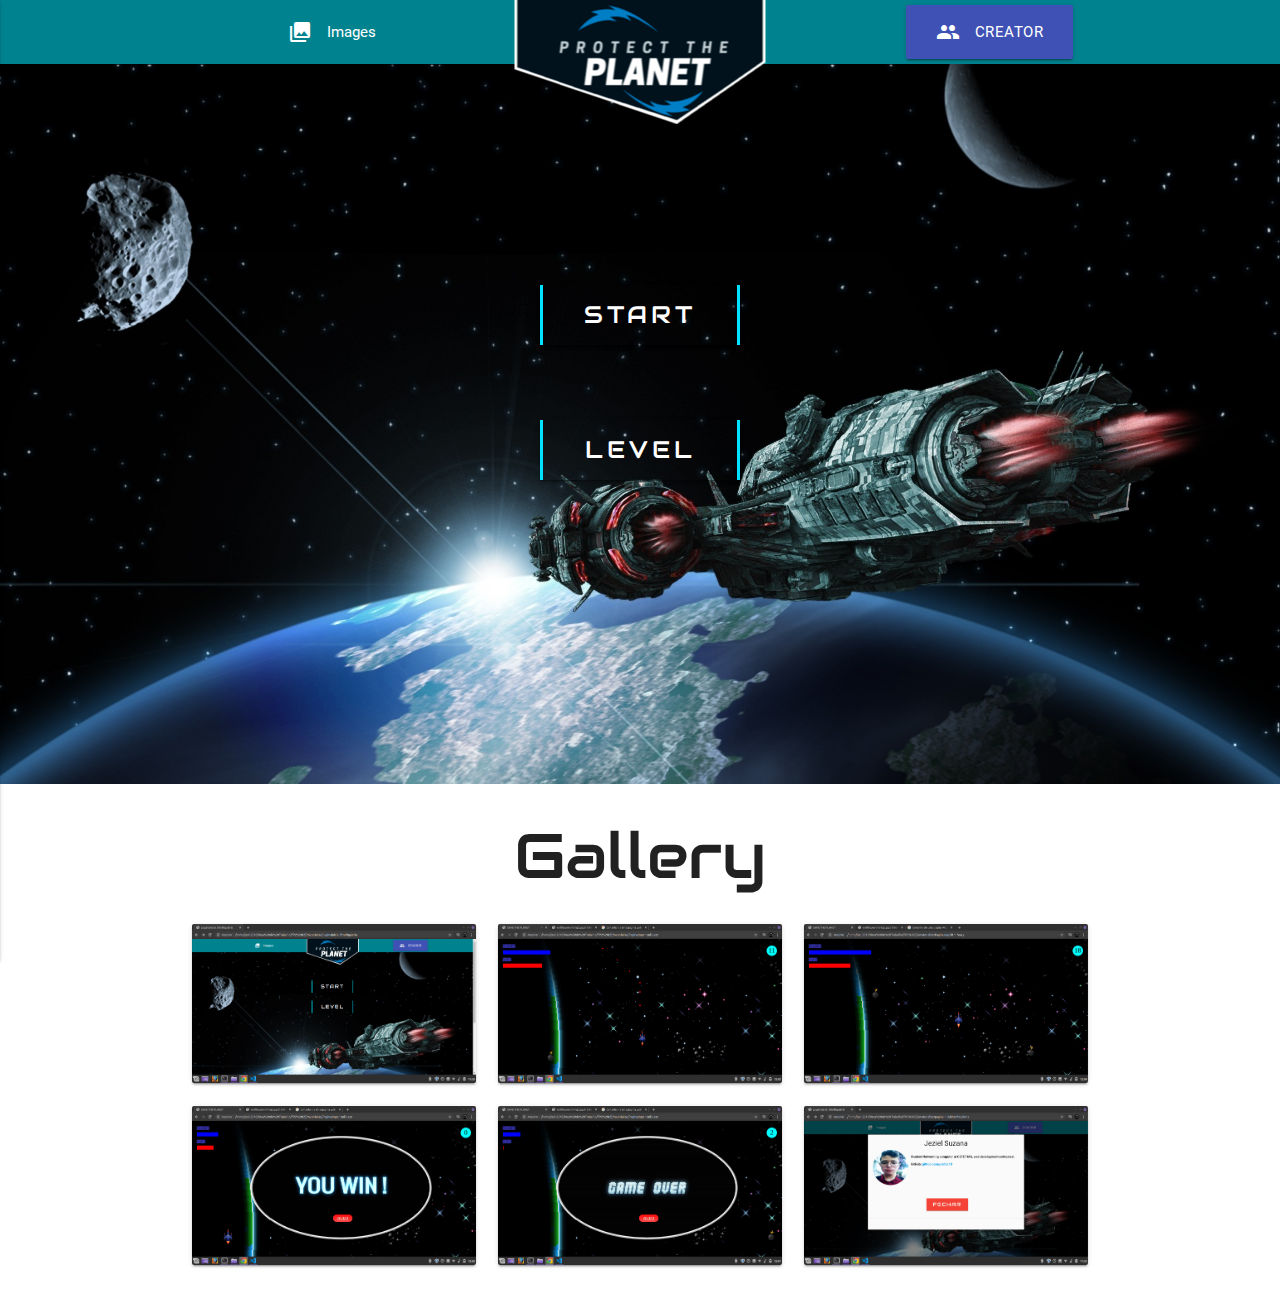
<file: index.html>
<!DOCTYPE html>
<html>

<head>
  <!--Import Google Icon Font-->
  <link href="https://fonts.googleapis.com/icon?family=Material+Icons" rel="stylesheet">
  <!--Import materialize.css-->
  <link type="text/css" rel="stylesheet" href="css/materialize.min.css" media="screen,projection" />
  <!--Arquivo: estilo.css-->
  <link rel="stylesheet" href="css/estilo.css">
  <!--Let browser know website is optimized for mobile-->
  <meta name="viewport" content="width=device-width, initial-scale=1.0" />

  <link rel="shortcut icon" href="imagens\Goodstuff-No-Nonsense-Free-Space-Space-shuttle.ico">
</head>

<body>
  <nav class="cyan darken-3">
    <div class="nav-wrapper container">
      <img src="images/oie_transparent (22)a.png" class="brand-logo center">
      <a href="#" data-activates="mobile" class="button-collapse"><i class="material-icons">menu</i></a>
      <ul class="left hide-on-med-and-down" style="margin-left: 9%;">
        <li><a href="#galeria"><i class="material-icons left">photo_library</i>Images</a></li>
      </ul>
      <ul class="right hide-on-med-and-down">
        <li><a href="#modalCriadores" class="modal-trigger indigo waves-effect waves-light btn-large"><i
              class="left material-icons">people</i>Creator</a></li>
      </ul>
      <ul class="side-nav" id="mobile">
        <li><a href="#galeria"><i class="material-icons left">photo_library</i>Imagens</a></li>
        <li><a href="#video"><i class="material-icons left">video_library</i>Video</a></li>
        <li><a href="#modalCriadores" class="modal-trigger indigo waves-effect waves-light btn-large"><i
              class="left material-icons"></i></a></li>
      </ul>
    </div>
  </nav>
  <div id="modalCriadores" class="modal modal-fixed-footer">
    <div class="modal-content">
      <h4 class="center">Jeziel Suzana</h4>
      <img src="images/jeziel.jpeg" style="width: 170px; height: 170px; border-radius: 100%; position: absolute;">
      <p style="margin: 5% 0 0 26%;"><b>Student Computer Network at CEFET-MG, web development enthusiast.</b></p>
      <p style="margin: 2% 0 0 26%;"><b>GitHub: <a href="http://github.com/jezil2210">github.com/jezil2210</a></b></p> 
    </div>
    <div class="modal-footer">
      <a class="red btn modal-close modal-action" style="margin: -70px -364px;">Fechar</a>
    </div>
  </div>

  <img class="responsive-img" src="images/discovery.jpg">


  <div id="div">

    <a class="btn" id="btn_start">
      <svg>
        <rect>

        </rect>
      </svg>
      START

    </a>

    <a class="btn" id="btn_nivel"><svg>
        <rect></rect>
      </svg>LEVEL</a>

  </div>



  <!-- imagens -->

  <div id="galeria" class="container">
    <h1 class="center">Gallery</h1>

    <div class="row">

      <div class="col s12 m6 l4">
        <img src="images/image1.png" class="responsive-img card materialboxed">
      </div>
      <div class="col s12 m6 l4">
        <img src="images/image5.png" class="responsive-img card materialboxed">
      </div>
      <div class="col s12 m6 l4">
        <img src="images/image3.png" class="responsive-img card materialboxed">
      </div>
      <div class="col s12 m6 l4">
        <img src="images/image6.png" class="responsive-img card materialboxed">
      </div>
      <div class="col s12 m6 l4">
        <img src="images/image4.png" class="responsive-img card materialboxed">
      </div>
      <div class="col s12 m6 l4">
        <img src="images/image2.png" class="responsive-img card materialboxed">
      </div>
    </div>
  </div>

  <!--Import jQuery before materialize.js-->
  <script type="text/javascript" src="https://code.jquery.com/jquery-3.2.1.min.js"></script>
  <script type="text/javascript" src="js/materialize.min.js"></script>

  <script type="text/javascript">
    $(".button-collapse").sideNav();

    $(document).ready(function () {

      $('.modal').modal();
    });

    let div = document.querySelector("div")
    let level 
    let btn_nivel = document.querySelector("#btn_nivel")
    let btn_start = document.querySelector("#btn_start")

    btn_nivel.addEventListener("click", () => {
      btn_nivel.remove()

      let btn_eazy = document.createElement("a")
      let btn_normal = document.createElement("a")
      let btn_hard = document.createElement("a")

      let text_eazy = document.createTextNode("EAZY")
      let text_normal = document.createTextNode("NORMAL")
      let text_hard = document.createTextNode("HARD")

      btn_eazy.appendChild(text_eazy)
      btn_normal.appendChild(text_normal)
      btn_hard.appendChild(text_hard)

      btn_eazy.classList.add("btn")
      btn_normal.classList.add("btn")
      btn_hard.classList.add("btn")

      btn_eazy.id = "btn_eazy"
      btn_normal.id = "btn_normal"
      btn_hard.id = "btn_hard"

      div.append(btn_eazy)
      div.append(btn_normal)
      div.append(btn_hard)

      btn_eazy.addEventListener('click', () => {
        btn_eazy.style.backgroundColor = "#00e2ff"
        btn_normal.style.backgroundColor = "transparent"
        btn_hard.style.backgroundColor = "transparent"
        level = "eazy"
      })

      btn_normal.addEventListener('click', () => {
        btn_eazy.style.backgroundColor = "transparent"
        btn_normal.style.backgroundColor = "#00e2ff"
        btn_hard.style.backgroundColor = "transparent"
        level = "normal"
      })

      btn_hard.addEventListener('click', () => {
        btn_eazy.style.backgroundColor = "transparent"
        btn_normal.style.backgroundColor = "transparent"
        btn_hard.style.backgroundColor = "#00e2ff"
        level = "hard"
      })

    })

    btn_start.addEventListener('click', () => {
        if(level == null){
          alert('Please Choose a level')
        }else{
          window.location.href = "PaginaJogo.html?" + level
        }
      })
  </script>
</body>

</html>
</file>
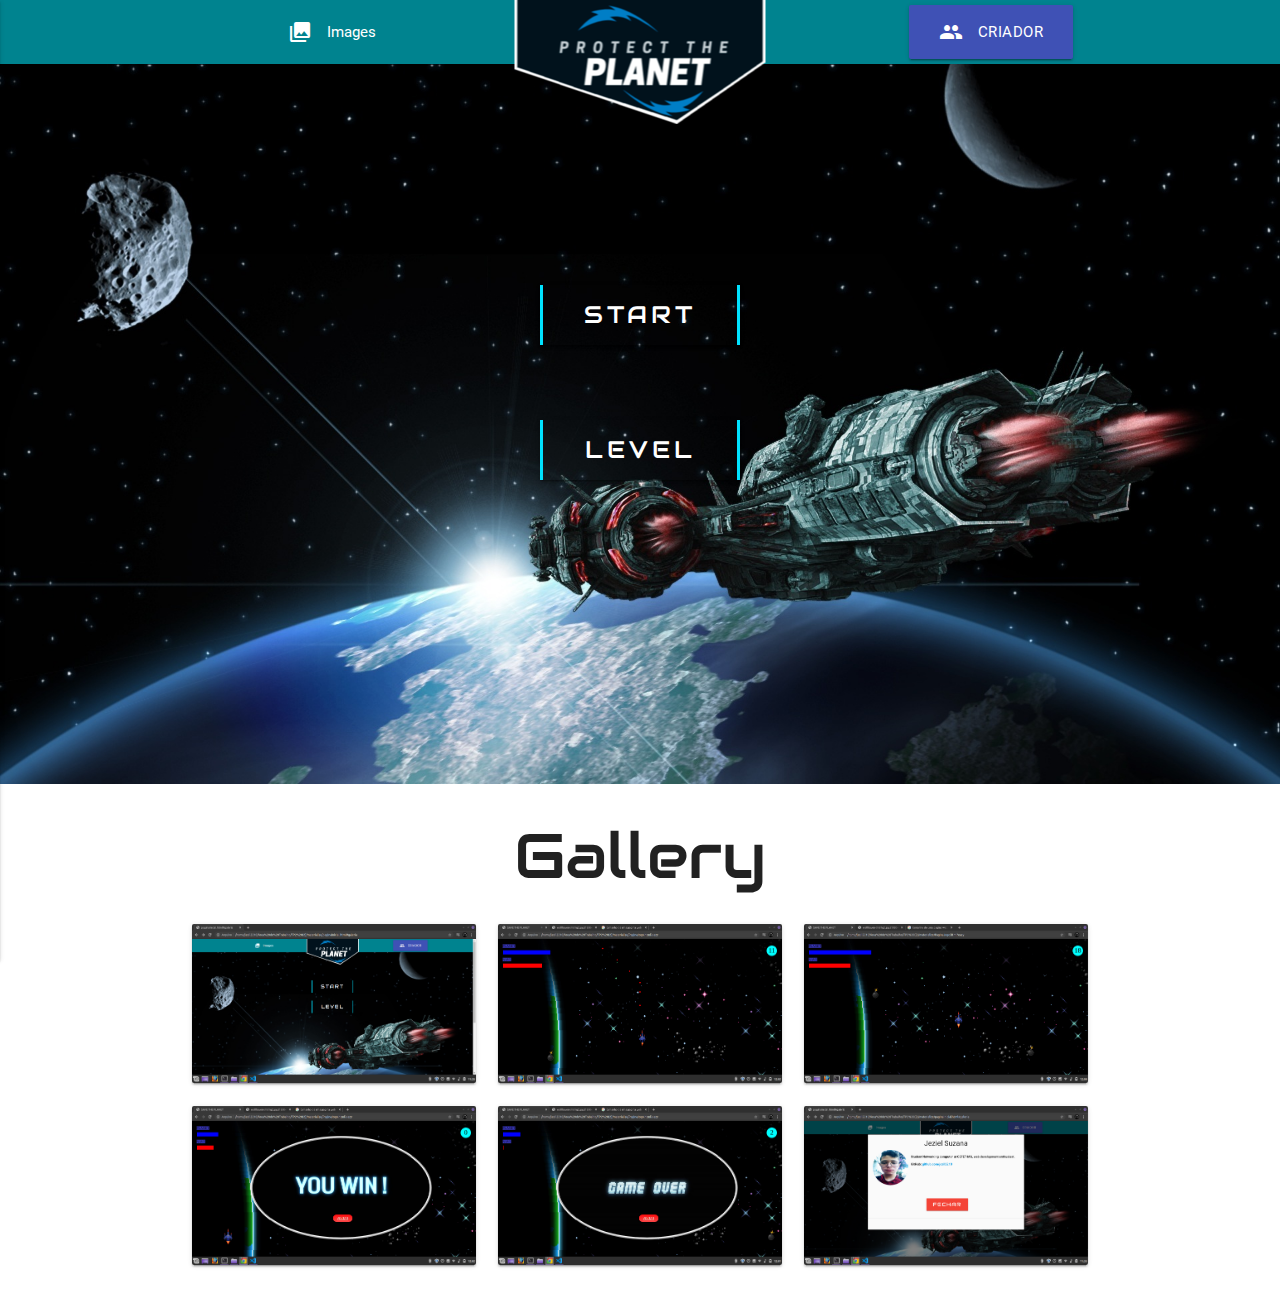
<file: paginainicial.html>
<!DOCTYPE html>
<html>

<head>
  <!--Import Google Icon Font-->
  <link href="https://fonts.googleapis.com/icon?family=Material+Icons" rel="stylesheet">
  <!--Import materialize.css-->
  <link type="text/css" rel="stylesheet" href="css/materialize.min.css" media="screen,projection" />
  <!--Arquivo: estilo.css-->
  <link rel="stylesheet" href="css/estilo.css">
  <!--Let browser know website is optimized for mobile-->
  <meta name="viewport" content="width=device-width, initial-scale=1.0" />

  <link rel="shortcut icon" href="imagens\Goodstuff-No-Nonsense-Free-Space-Space-shuttle.ico">
</head>

<body>
  <nav class="cyan darken-3">
    <div class="nav-wrapper container">
      <img src="images/oie_transparent (22)a.png" class="brand-logo center">
      <a href="#" data-activates="mobile" class="button-collapse"><i class="material-icons">menu</i></a>
      <ul class="left hide-on-med-and-down" style="margin-left: 9%;">
        <li><a href="#galeria"><i class="material-icons left">photo_library</i>Images</a></li>
      </ul>
      <ul class="right hide-on-med-and-down">
        <li><a href="#modalCriadores" class="modal-trigger indigo waves-effect waves-light btn-large"><i
              class="left material-icons">people</i>Criador</a></li>
      </ul>
      <ul class="side-nav" id="mobile">
        <li><a href="#galeria"><i class="material-icons left">photo_library</i>Imagens</a></li>
        <li><a href="#video"><i class="material-icons left">video_library</i>Video</a></li>
        <li><a href="#modalCriadores" class="modal-trigger indigo waves-effect waves-light btn-large"><i
              class="left material-icons"></i></a></li>
      </ul>
    </div>
  </nav>
  <div id="modalCriadores" class="modal modal-fixed-footer">
    <div class="modal-content">
      <h4 class="center">Jeziel Suzana</h4>
      <img src="images/jeziel.jpeg" style="width: 170px; height: 170px; border-radius: 100%; position: absolute;">
      <p style="margin: 5% 0 0 26%;"><b>Student Networking computer at CEFET-MG, web development enthusiast.</b></p>
      <p style="margin: 2% 0 0 26%;"><b>GitHub: <a href="http://github.com/jezil2210">github.com/jezil2210</a></b></p> 
    </div>
    <div class="modal-footer">
      <a class="red btn modal-close modal-action" style="margin: -70px -364px;">Fechar</a>
    </div>
  </div>

  <img class="responsive-img" src="images/discovery.jpg">


  <div id="div">

    <a class="btn" id="btn_start">
      <svg>
        <rect>

        </rect>
      </svg>
      START

    </a>

    <a class="btn" id="btn_nivel"><svg>
        <rect></rect>
      </svg>LEVEL</a>

  </div>



  <!-- imagens -->

  <div id="galeria" class="container">
    <h1 class="center">Gallery</h1>

    <div class="row">

      <div class="col s12 m6 l4">
        <img src="images/image1.png" class="responsive-img card materialboxed">
      </div>
      <div class="col s12 m6 l4">
        <img src="images/image5.png" class="responsive-img card materialboxed">
      </div>
      <div class="col s12 m6 l4">
        <img src="images/image3.png" class="responsive-img card materialboxed">
      </div>
      <div class="col s12 m6 l4">
        <img src="images/image6.png" class="responsive-img card materialboxed">
      </div>
      <div class="col s12 m6 l4">
        <img src="images/image4.png" class="responsive-img card materialboxed">
      </div>
      <div class="col s12 m6 l4">
        <img src="images/image2.png" class="responsive-img card materialboxed">
      </div>
    </div>
  </div>

  <!--Import jQuery before materialize.js-->
  <script type="text/javascript" src="https://code.jquery.com/jquery-3.2.1.min.js"></script>
  <script type="text/javascript" src="js/materialize.min.js"></script>

  <script type="text/javascript">
    $(".button-collapse").sideNav();

    $(document).ready(function () {

      $('.modal').modal();
    });

    let div = document.querySelector("div")
    let level 
    let btn_nivel = document.querySelector("#btn_nivel")
    let btn_start = document.querySelector("#btn_start")

    btn_nivel.addEventListener("click", () => {
      btn_nivel.remove()

      let btn_eazy = document.createElement("a")
      let btn_normal = document.createElement("a")
      let btn_hard = document.createElement("a")

      let text_eazy = document.createTextNode("EAZY")
      let text_normal = document.createTextNode("NORMAL")
      let text_hard = document.createTextNode("HARD")

      btn_eazy.appendChild(text_eazy)
      btn_normal.appendChild(text_normal)
      btn_hard.appendChild(text_hard)

      btn_eazy.classList.add("btn")
      btn_normal.classList.add("btn")
      btn_hard.classList.add("btn")

      btn_eazy.id = "btn_eazy"
      btn_normal.id = "btn_normal"
      btn_hard.id = "btn_hard"

      div.append(btn_eazy)
      div.append(btn_normal)
      div.append(btn_hard)

      btn_eazy.addEventListener('click', () => {
        btn_eazy.style.backgroundColor = "#00e2ff"
        btn_normal.style.backgroundColor = "transparent"
        btn_hard.style.backgroundColor = "transparent"
        level = "eazy"
      })

      btn_normal.addEventListener('click', () => {
        btn_eazy.style.backgroundColor = "transparent"
        btn_normal.style.backgroundColor = "#00e2ff"
        btn_hard.style.backgroundColor = "transparent"
        level = "normal"
      })

      btn_hard.addEventListener('click', () => {
        btn_eazy.style.backgroundColor = "transparent"
        btn_normal.style.backgroundColor = "transparent"
        btn_hard.style.backgroundColor = "#00e2ff"
        level = "hard"
      })

    })

    btn_start.addEventListener('click', () => {
        if(level == null){
          alert('Please Choose a level')
        }else{
          window.location.href = "PaginaJogo.html?" + level
        }
      })
  </script>
</body>

</html>
</file>
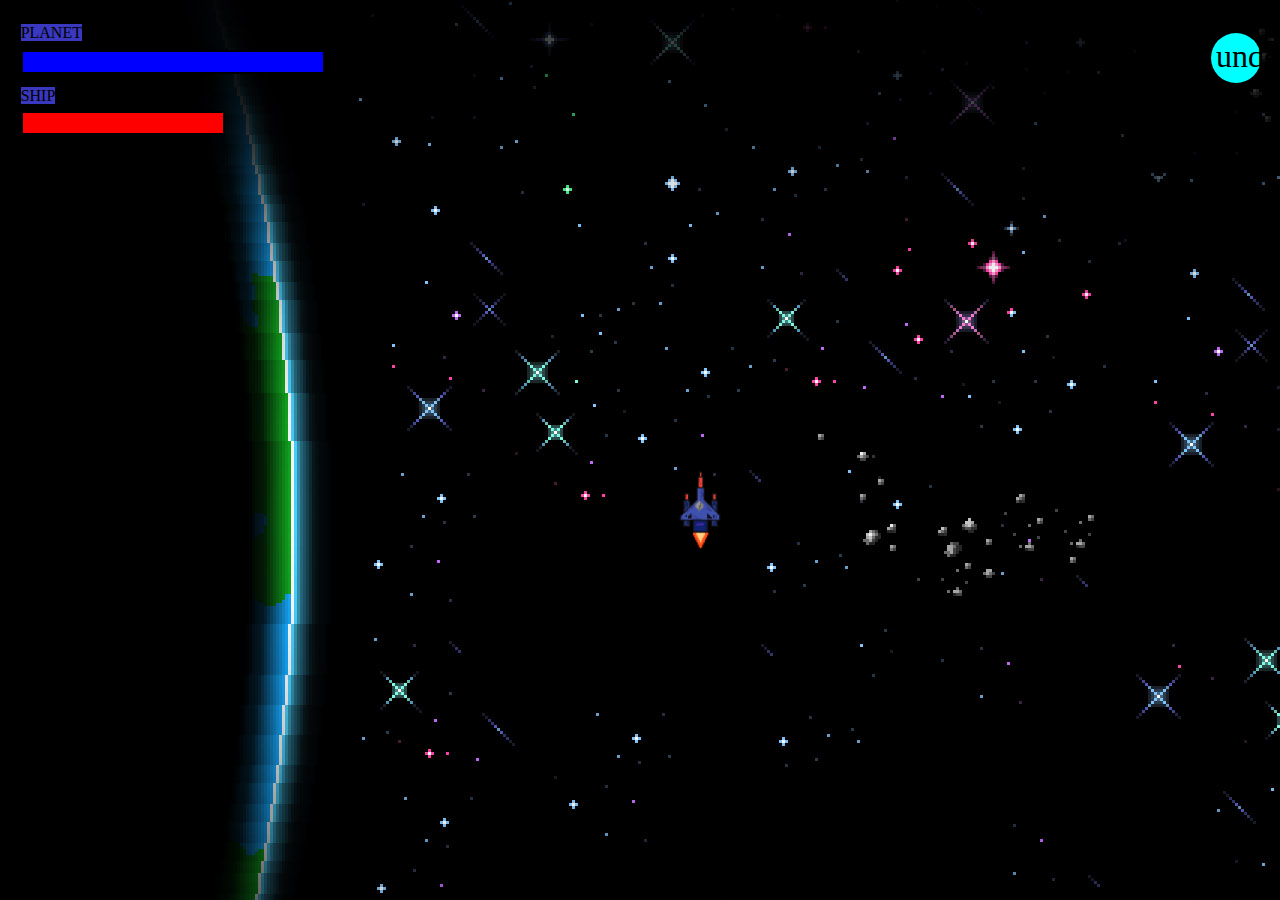
<file: PaginaJogo.html>
<!DOCTYPE html>
<html lang="pt-br">
  <head>
    <meta charset="utf-8">
    <link rel="stylesheet" href="css/CSSjogo.css">
    <script type="text/javascript" src="js/jscript.js"></script>
    <title>SAVE THE PLANET</title>
  </head>

  <body>

      <div id="painel" style="margin: -2% 0 0 1%">
          <p style="position: absolute; margin-top: -2%;" ><mark>PLANET</mark></p>
          <div id="medidorPlaneta">
              <div id="barraPlaneta"></div>
          </div>
          <p style="position: absolute; margin-top: 1%;" ><mark>SHIP</mark></p>
          <div id="medidorNave">
            <div id="barraNave"></div>
          </div>
          <div id="contBombas"><div id="num" style="font-size:32px; text-align: center; margin:10%;"></div></div>
       </div>

       <div id="MsgTela" class="MsgTela">
            <button id="botaoJogar" class="botaoJogar">START</button>
       </div>

       <div id="naveJog" class="naveJog"></div>
       <div id="telaMsg" class="telaMsg">
             <button id="button_back"><a href="index.html" style="color:inherit;">BACK</a></button>
       </div>

  </body>

</html>
</file>
<file: css/estilo.css>
@import url('https://fonts.googleapis.com/css?family=Audiowide');

#galeria h1{
    font-family: 'Audiowide', cursive;
}
/* INCIO do Codigo retirado do video: https://www.youtube.com/watch?v=iLTsfFFGzl4&t=52s */

.btn{
  position: absolute;
  transform: translate(-50%,-50%);
  width: 200px;
  height: 60px;
  text-align: center;
  line-height: 60px;
  font-family: 'Audiowide', cursive;
  text-transform: uppercase;
  font-size: 24px;
  letter-spacing: 4px;
  color: #fff;
  text-decoration: none;
  background-color: transparent;
}
#btn_start {
  top: 35%;
  left: 50%;
}
#btn_nivel{
  top: 50%;
  left: 50%;  
}
#btn_eazy{
  margin-top: 35%;
  margin-left: 7%;
}
#btn_normal{
  margin-top: 35%;
  margin-left: 29%;
}
#btn_hard{
  margin-top: 35%;
  margin-left: 51%;
}
.btn svg,
.btn svg rect{
  position: absolute;
  top: 0;
  left: 0;
  width: 100%;
  height: 100%;
  fill: transparent;
}
.btn svg rect{
  stroke: #00e2ff;
  stroke-width: 6;
  transition: 1.5s;
  stroke-dasharray: 60 200;
  stroke-dashoffset: 320;
  background-color: transparent;

}
.btn:hover svg rect{
  stroke: #0404B4 ;
  stroke-dasharray: 200 60;
  stroke-dashoffset: 0;
  background-color: transparent;
}
</file>
<file: css/CSSjogo.css>
body{
  overflow-x: hidden;
  overflow-y: hidden;
  background-image: url('../images/space.jpg');
}
.naveJog{
  width:120px;
  height: 120px;
  background-image: url("../images/nave5.gif");
  position: absolute;
  background-size:contain;
}
.MsgTela{
  position: absolute;
  margin-left: -25%;
  top: 50px;
  left: 50%;
  width:500px;
  height:500px;
  display: none
}
#medidorPlaneta{
    border:2px solid black;
    width: 300px;
    height: 20px;
    margin-top: 6%;
    background-color: transparent;
}
#barraPlaneta{
  width: 100%;
  height: 20px;
  background-color: blue;
  transition: width 200ms ease-out;
}
#medidorNave{
  border:2px solid black;
  width: 200px;
  height: 20px;
  margin-top: 3%;
  background-color: transparent;
}
#barraNave{
  width: 100%;
  height: 20px;
  background-color: red;
  transition: width 200ms ease-out;
}
.tirojog{
   width: 6px;
   height: 6px;
   background-color: red;
   border-radius: 6px;
   position: absolute;
}
.bomba{
  width: 55px;
  height: 55px;
  background-image: url("../images/bomba1.gif");
  position: absolute;
  background-size:contain;
  transition: opacity 800ms linear;
}
.bomba.explodida {
  background-image: url('../images/explosion.gif');
  opacity: 0;
}

.explosao{
  width: 55px;
  height: 55px;
  position: absolute;
}
.telaMsg{
  position: absolute;
  width: 852px;
  height: 480px;
  margin: -5% 10% 0 20%;
  display: none;
  border-radius: 100%;
  border-color: white;
  border-width: 10px;
  border-style: ridge;
}
#contBombas{
  width: 50px;
  height: 50px;
  border-radius: 100%;
  background-color: aqua;
  margin: -8% 93%;
  position: absolute;
}
#button_back {
	font-family: Arial, Helvetica, sans-serif;
	font-size: 14px;
	color: #ffffff;
  padding: 10px 20px;
  position: absolute;
  margin: 43% 45%;
	background: -webkit-gradient(
		linear, left top, left bottom,
		from(#ff0d0d),
		to(#fa4646));
	background: linear-gradient(
		top,
		#ff0d0d 0%,
		#fa4646);
	border-radius: 30px;
	border: 3px solid #000000;
	box-shadow:
		0px 3px 11px rgba(000,000,000,0),
		inset 0px 0px 1px rgba(240,9,48,1);
	text-shadow:
		0px -1px 0px rgba(000,000,000,0.2),
		0px 1px 0px rgba(255,255,255,0.3);
}
mark{
  background-color: #3a38bf;
}
</file>
